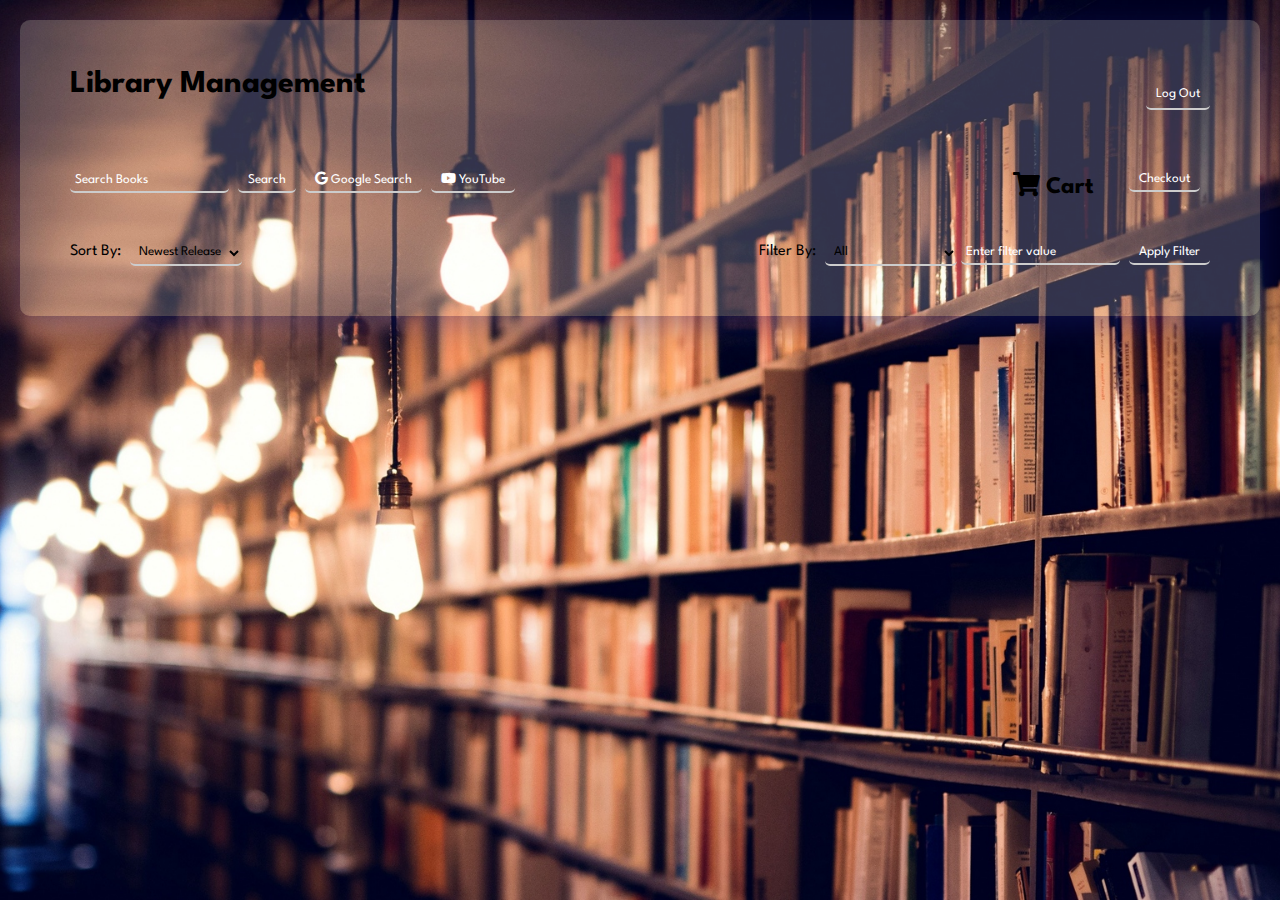
<file: home.html>
<!DOCTYPE html>
<html>
<head>
  <title>Library Management</title>
  <link rel="stylesheet" href="https://cdnjs.cloudflare.com/ajax/libs/font-awesome/5.15.4/css/all.min.css">
  <link rel="preconnect" href="https://fonts.googleapis.com">
  <link rel="preconnect" href="https://fonts.gstatic.com" crossorigin>
  <link href="https://fonts.googleapis.com/css2?family=League+Spartan:wght@500&display=swap" rel="stylesheet">
  <link rel="stylesheet" type="text/css" href="css\home.css">
  <script src="js/home.js"></script>
</head>

<body>
  <div class="container">
  <div class="header">
    <h1>Library Management</h1>
    <button onclick="logout()" class="logout">Log Out</button>
  </div>
  <div class="cart-search">

    <div class="search">
      <input type="text" id="searchInput" placeholder="Search Books" />
      <button class="sb" onclick="searchBooks()">Search</button>
      <button onclick="searchWithGoogle()"><i class="fab fa-google"></i> Google Search</button>
      <button onclick="searchWithYouTube()"><i class="fab fa-youtube"></i> YouTube</button>
    </div>
    <div id="cart">
      <div class="cart-name">
        <h2><i class="fas fa-shopping-cart"></i> Cart</h2>
        <ul id="cartItems"></ul>
      </div>
      
      <button onclick="checkout()">Checkout</button>
    </div>
    
    
  </div>
    
  
  <div class="sort-filter">
    <div class="sort">
      <label for="sortSelect">Sort By:</label>
      <select id="sortSelect" onchange="sortBooks()">
        <option value="newest">Newest Release</option>
        <option value="oldest">Oldest Release</option>
      </select>
    </div>

    <div class="filter">
      <label for="filterSelect">Filter By:</label>
      <select id="filterSelect" onchange="filterBooks()">
        <option value="all">All</option>
        <option value="year">Year of Publication</option>
        <option value="genre">Genre</option>
        <option value="author">Author's Name</option>
      </select>
      <input type="text" id="filterInput" placeholder="Enter filter value" />
      <button onclick="filterBooks()">Apply Filter</button>
    </div>
  </div>

  <div id="count"></div>
  <div id="results"></div>

  
</div>
</body>
</html>
</file>
